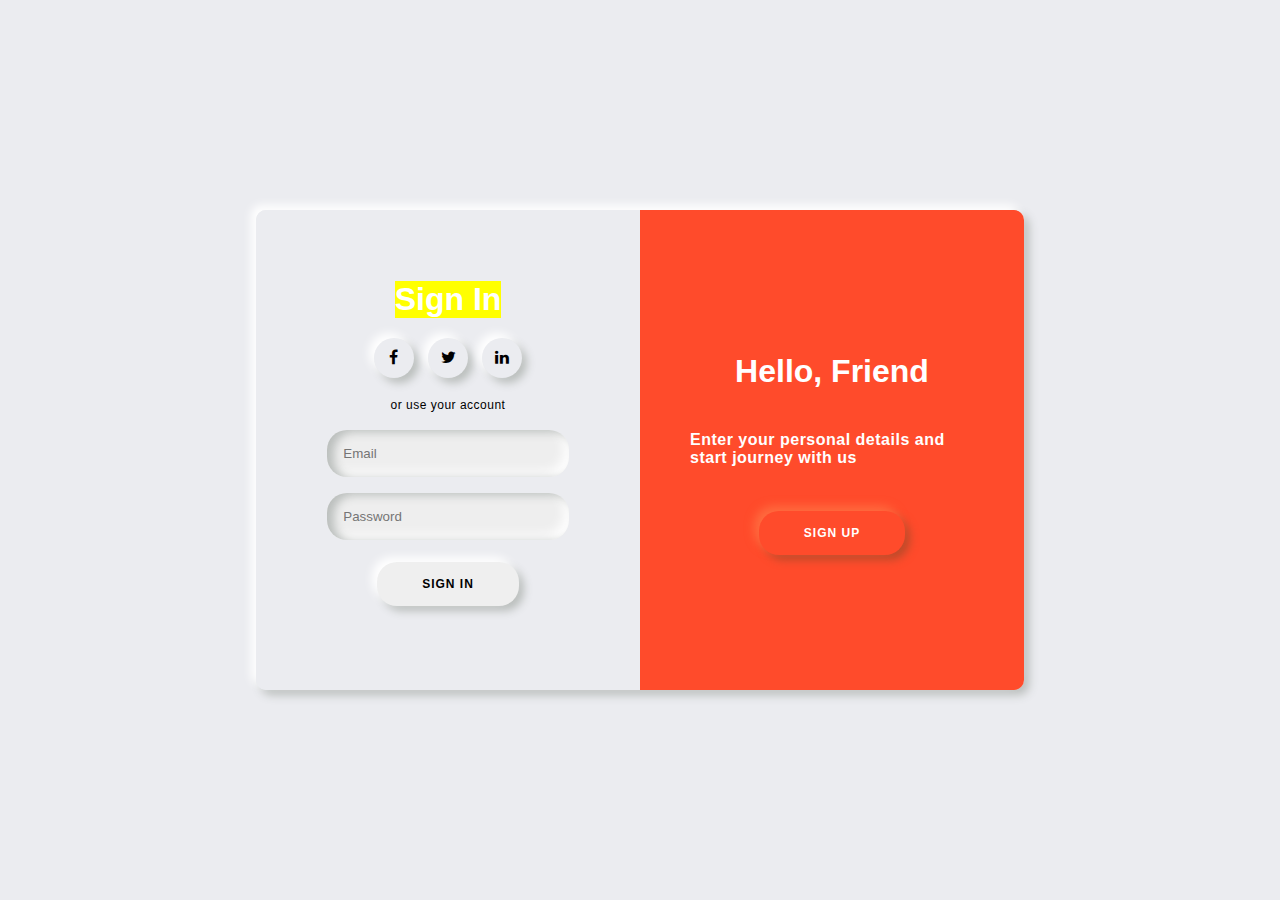
<file: project/projectLogin.html>
<!DOCTYPE html>
<html lang="en">
<head>
    <meta charset="UTF-8">
    <meta http-equiv="X-UA-Compatible" content="IE=edge">
    <meta name="viewport" content="width=device-width, initial-scale=1.0">
    <title>Document</title>
    <link rel="stylesheet" href="projectLogin.css">
    <script src="projectLogin.js" defer></script>
</head>
<body>
    
    <div class="wrapper">
        <div class="container">
          <div class="sign-up-container">
            <form>
              <h1>Create Account</h1>
              <div class="social-links">
                <div>
                  <a href="#"><i class="fa fa-facebook" aria-hidden="true"></i></a>
                </div>
                <div>
                  <a href="#"><i class="fa fa-twitter" aria-hidden="true"></i></a>
                </div>
                <div>
                  <a href="#"><i class="fa fa-linkedin" aria-hidden="true"></i></a>
                </div>
              </div>
              <span>or use your email for registration</span>
              <input type="text" placeholder="Name">
              <input type="email" placeholder="Email">
              <input type="password" placeholder="Password">
              <button class="form_btn">Sign Up</button>
            </form>
          </div>
          <div class="sign-in-container">
            <form>
              <h1>Sign In</h1>
              <div class="social-links">
                <div>
                  <a href="#"><i class="fa fa-facebook" aria-hidden="true"></i></a>
                </div>
                <div>
                  <a href="#"><i class="fa fa-twitter" aria-hidden="true"></i></a>
                </div>
                <div>
                  <a href="#"><i class="fa fa-linkedin" aria-hidden="true"></i></a>
                </div>
              </div>
              <span>or use your account</span>
              <input type="email" placeholder="Email">
              <input type="password" placeholder="Password">
              <button class="form_btn">Sign In</button>
            </form>
          </div>
          <div class="overlay-container">
            <div class="overlay-left">
              <h1>Welcome Back</h1>
              <p>To keep connected with us please login with your personal info</p>
              <button id="signIn" class="overlay_btn">Sign In</button>
            </div>
            <div class="overlay-right">
              <h1>Hello, Friend</h1>
              <p>Enter your personal details and start journey with us</p>
              <button id="signUp" class="overlay_btn">Sign Up</button>
            </div>
          </div>
        </div>
      </div>


</body>
</html>
</file>
<file: project/projectLogin.css>
@import url("https://cdnjs.cloudflare.com/ajax/libs/font-awesome/4.7.0/css/font-awesome.css");

* {
  box-sizing: border-box;
}
body {
  font-family: "Montserrat", sans-serif;
  margin: 0;
  padding: 0;
}
.wrapper {
  width: 100%;
  height: 100vh;
  display: flex;
  justify-content: center;
  align-items: center;
  background: #ebecf0;
  overflow: hidden;
}
.container {
  border-radius: 10px;
  box-shadow: -5px -5px 10px #fff, 5px 5px 10px #babebc;
  position: absolute;
  width: 768px;
  min-height: 480px;
  overflow: hidden;
}
form {
  background: #ebecf0;
  display: flex;
  flex-direction: column;
  padding: 0 50px;
  height: 100%;
  justify-content: center;
  align-items: center;
}
form input {
  background: #eee;
  padding: 16px;
  margin: 8px 0;
  width: 85%;
  border: 0;
  outline: none;
  border-radius: 20px;
  box-shadow: inset 7px 2px 10px #babebc, inset -5px -5px 12px #fff;
}
button {
  border-radius: 20px;
  border: none;
  outline: none;
  font-size: 12px;
  font-weight: bold;
  padding: 15px 45px;
  margin: 14px;
  letter-spacing: 1px;
  text-transform: uppercase;
  cursor: pointer;
  transition: transform 80ms ease-in;
}
.form_btn {
  box-shadow: -5px -5px 10px #fff, 5px 5px 8px #babebc;
}
.form_btn:active {
  box-shadow: inset 1px 1px 2px #babebc, inset -1px -1px 2px #fff;
}
.overlay_btn {
  background-color: #ff4b2b;
  color: #fff;
  box-shadow: -5px -5px 10px #ff6b3f, 5px 5px 8px #bf4b2b;
}
.sign-in-container {
  position: absolute;
  left: 0;
  width: 50%;
  height: 100%;
  transition: all 0.5s;
}
.sign-up-container {
  position: absolute;
  left: 0;
  width: 50%;
  height: 100%;
  opacity: 0;
  transition: all 0.5s;
}
.overlay-left {
  display: flex;
  flex-direction: column;
  padding: 0 50px;
  justify-content: center;
  align-items: center;
  position: absolute;
  right: 0;
  width: 50%;
  height: 100%;
  opacity: 0;
  background-color: #ff4b2b;
  color: #fff;
  transition: all 0.5s;
}
.overlay-right {
  display: flex;
  flex-direction: column;
  padding: 0 50px;
  justify-content: center;
  align-items: center;
  position: absolute;
  right: 0;
  width: 50%;
  height: 100%;
  background-color: #ff4b2b;
  color: #fff;
  transition: all 0.5s;
}
.container.right-panel-active .sign-in-container {
  transform: translateX(100%);
  opacity: 0;
}
.container.right-panel-active .sign-up-container {
  transform: translateX(100%);
  opacity: 1;
  z-index: 2;
}
.container.right-panel-active .overlay-right {
  transform: translateX(-100%);
  opacity: 0;
}
.container.right-panel-active .overlay-left {
  transform: translateX(-100%);
  opacity: 1;
  z-index: 2;
}
.social-links {
  margin: 20px 0;
}
form h1 {
  font-weight: bold;
  margin: 0;
  color: #fff;
  background: yellow;
}

p {
  font-size: 16px;
  font-weight: bold;
  letter-spacing: 0.5px;
  margin: 20px 0 30px;
}
span {
  font-size: 12px;
  color: #000;
  letter-spacing: 0.5px;
  margin-bottom: 10px;

}
.social-links div {
  width: 40px;
  height: 40px;
  display: inline-flex;
  justify-content: center;
  align-items: center;
  margin: 0 5px;
  border-radius: 50%;
  box-shadow: -5px -5px 10px #fff, 5px 5px 8px #babebc;
  cursor: pointer;
}
.social-links a {
  color: #000;
}
.social-links div:active {
  box-shadow: inset 1px 1px 2px #babebc, inset -1px -1px 2px #fff;
}
</file>
